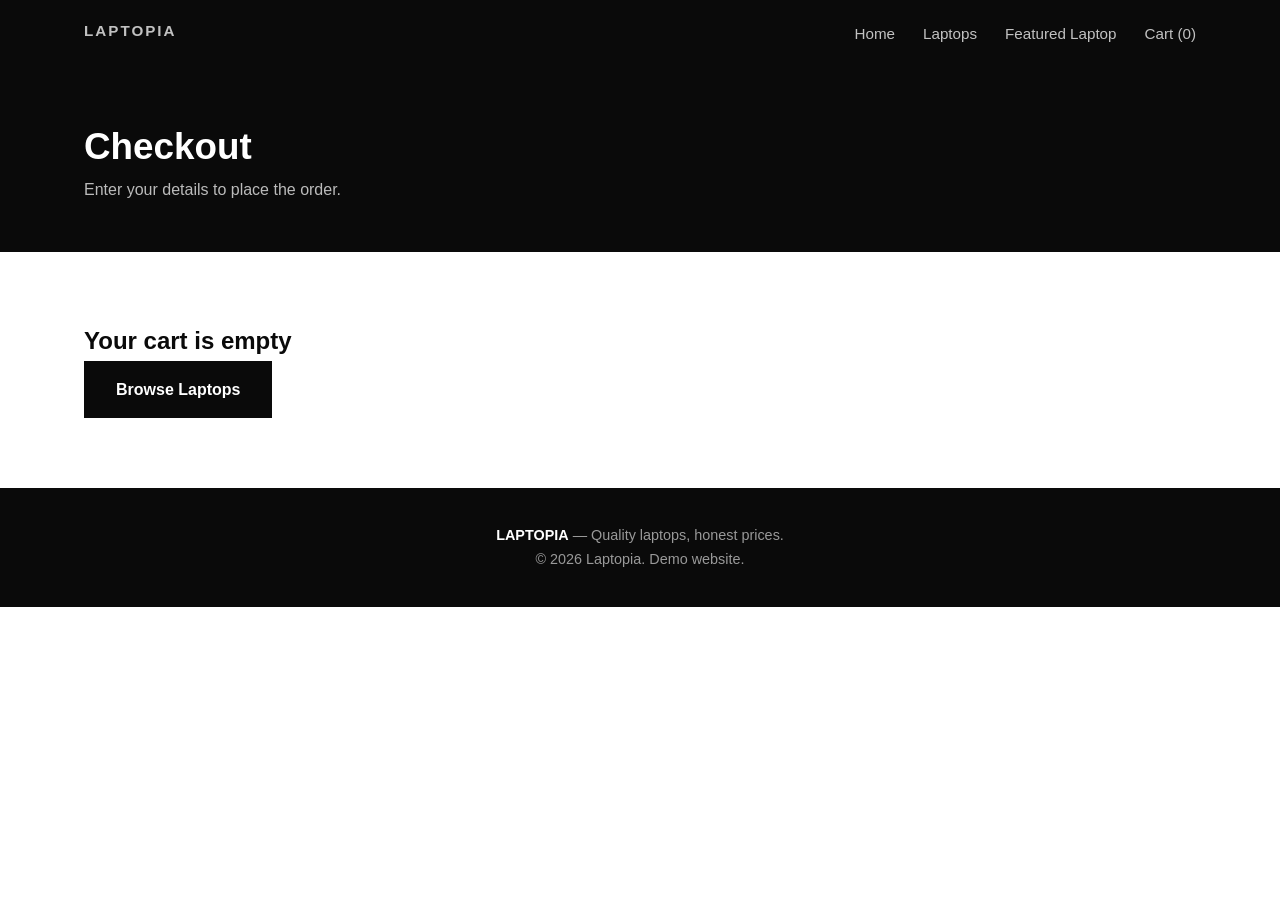
<file: checkout.html>
<!DOCTYPE html>
<html lang="en"><head>




<!-- Google Tag Manager -->
<script>(function(w,d,s,l,i){w[l]=w[l]||[];w[l].push({'gtm.start':
new Date().getTime(),event:'gtm.js'});var f=d.getElementsByTagName(s)[0],
j=d.createElement(s),dl=l!='dataLayer'?'&l='+l:'';j.async=true;j.src=
'https://www.googletagmanager.com/gtm.js?id='+i+dl;f.parentNode.insertBefore(j,f);
})(window,document,'script','dataLayer','GTM-WD82LCK3');</script>
<!-- End Google Tag Manager -->

<meta charset="UTF-8"><meta name="viewport" content="width=device-width, initial-scale=1">
<title>Checkout | Laptopia</title><link rel="stylesheet" href="css/style.css">
<style>
.co{display:grid;grid-template-columns:1.2fr 1fr;gap:48px;align-items:start}
.co label{display:block;font-size:14px;font-weight:600;margin:16px 0 6px}
.co input,.co select,.co textarea{width:100%;padding:12px;border:1px solid #ccc;font:inherit;box-sizing:border-box}
.co .row{display:grid;grid-template-columns:1fr 1fr;gap:16px}
.sum{background:#f3f3f3;border:1px solid #0a0a0a;padding:24px}
.sum .ln{display:flex;justify-content:space-between;gap:12px;padding:12px 0;border-bottom:1px solid #ddd}
.sum .tot{font-weight:800;font-size:20px;border:0}
.sum button.rm{background:none;border:0;color:#b00;cursor:pointer;font:inherit;font-size:13px;padding:0}
.sum img{width:100%;height:auto;display:block;margin-bottom:12px}
@media(max-width:800px){.co{grid-template-columns:1fr}}
</style>
</head><body>

<!-- Google Tag Manager (noscript) -->
<noscript><iframe src="https://www.googletagmanager.com/ns.html?id=GTM-WD82LCK3"
height="0" width="0" style="display:none;visibility:hidden"></iframe></noscript>
<!-- End Google Tag Manager (noscript) -->

<div id="header"></div>
<div class="page-head"><div class="container"><h1>Checkout</h1><p>Enter your details to place the order.</p></div></div>
<section><div class="container">
  <div id="empty" style="display:none"><h2>Your cart is empty</h2><p><a class="btn" href="products.html">Browse Laptops</a></p></div>
  <div class="co" id="co">
    <form id="form" novalidate>
      <h2>Delivery Details</h2>
      <label>Full Name</label><input name="name" required>
      <div class="row"><div><label>Email</label><input name="email" type="email" required></div>
      <div><label>Phone</label><input name="phone" required></div></div>
      <label>Address</label><input name="address" required>
      <div class="row"><div><label>City</label><input name="city" required></div>
      <div><label>Country</label><input name="country" required></div></div>
      <label>Payment Method</label>
      <select name="payment"><option>Cash on Delivery</option><option>Bank Transfer</option><option>Credit Card</option></select>
      <label>Order Note (optional)</label><textarea name="note" rows="3"></textarea>
      <p><button class="btn" type="submit" style="border:0;cursor:pointer;font:inherit;font-weight:700;margin-top:20px">Place Order</button></p>
    </form>
    <div class="sum" id="sum"></div>
  </div>
</div></section>
<div id="footer"></div>
<script src="js/products.js"></script>
<script src="js/cart.js"></script>
<script>
renderLayout("checkout");
function draw(){
  const lines = Cart.lines();
  document.getElementById("co").style.display = lines.length ? "" : "none";
  document.getElementById("empty").style.display = lines.length ? "none" : "";
  document.getElementById("sum").innerHTML = "<h2>Order Summary</h2>" +
    lines.map(l=>`<div><img src="${l.p.image}" alt="" onerror="this.onerror=null;this.src=FALLBACK"></div>
      <div class="ln"><span>${LP.esc(l.p.name)} × ${l.qty}<br><button class="rm" data-id="${l.p.id}">Remove</button></span><span>${LP.fmt(l.p.price*l.qty)}</span></div>`).join("") +
    `<div class="ln"><span>Shipping</span><span>Free</span></div>
     <div class="ln tot"><span>Total</span><span>${LP.fmt(Cart.total())}</span></div>`;
}
draw();

// GA4: begin_checkout (once, only if cart has items)
(function(){
  const lines = Cart.lines();
  if (lines.length) LP.push("begin_checkout", { currency:"USD", value:Cart.total(), items:lines.map(l=>LP.gaItem(l.p,l.qty)) });
})();

document.getElementById("sum").addEventListener("click", function(e){
  const id = e.target.getAttribute && e.target.getAttribute("data-id");
  if (id) { Cart.remove(+id); draw(); }
});

document.getElementById("form").addEventListener("submit", function(e){
  e.preventDefault();
  const f = e.target;
  if (!f.checkValidity()) { f.reportValidity(); return; }
  const lines = Cart.lines();
  if (!lines.length) return;
  const d = Object.fromEntries(new FormData(f).entries());

  // GA4: add_payment_info (no personal data sent)
  LP.push("add_payment_info", { currency:"USD", value:Cart.total(), payment_type:d.payment, items:lines.map(l=>LP.gaItem(l.p,l.qty)) });

  const order = {
    id: "LP-" + Math.floor(10000000 + Math.random()*90000000),
    items: lines.map(l=>LP.gaItem(l.p,l.qty)),
    total: Cart.total(), name: d.name, email: d.email,
    address: d.address, city: d.city, country: d.country, payment: d.payment, tracked: false
  };
  LP.write(LP.OKEY, order);
  Cart.clear();
  setTimeout(function(){ location.href = "confirmation.html"; }, 300);
});
</script>
</body></html>
</file>
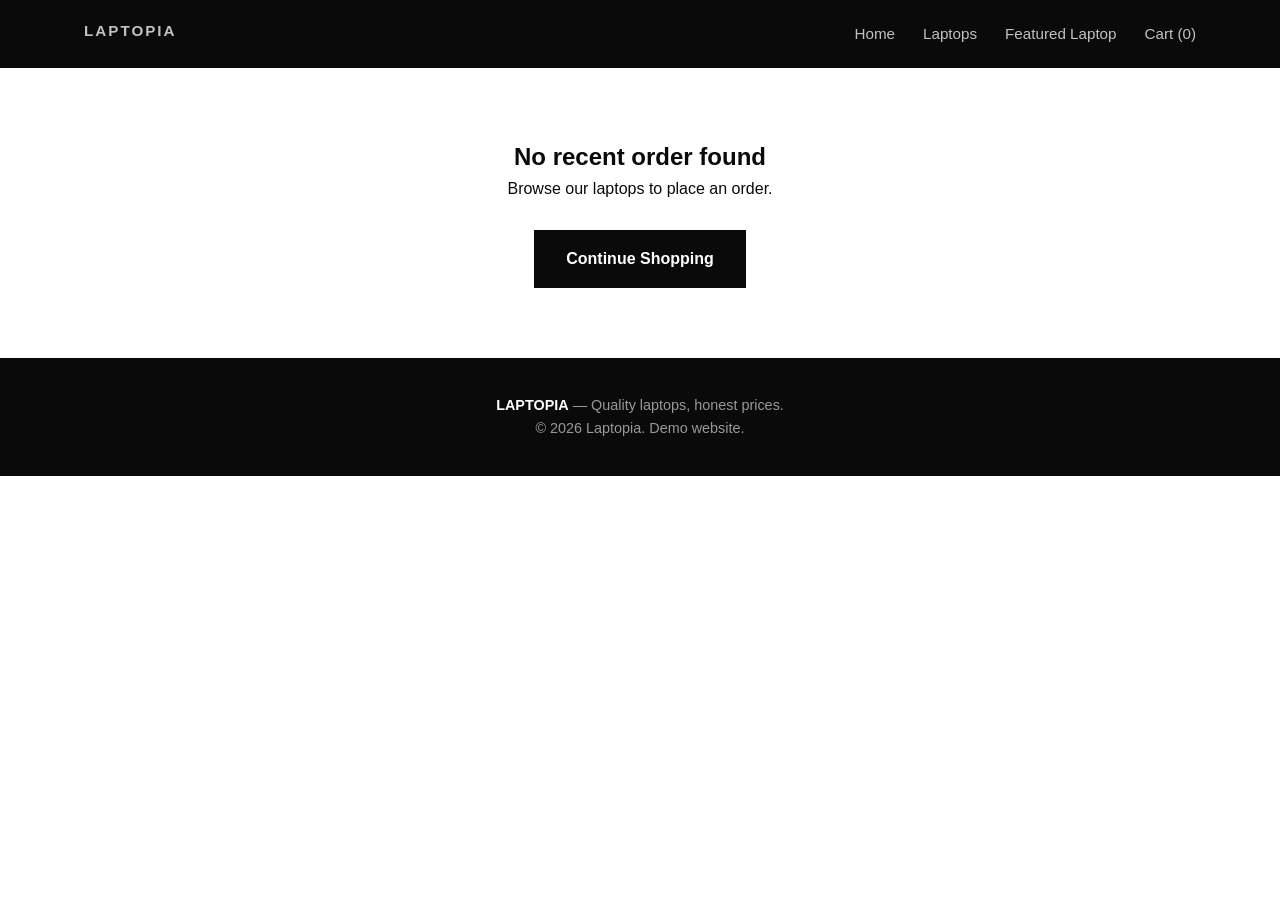
<file: confirmation.html>
<!DOCTYPE html>
<html lang="en"><head>





<!-- Google Tag Manager -->
<script>(function(w,d,s,l,i){w[l]=w[l]||[];w[l].push({'gtm.start':
new Date().getTime(),event:'gtm.js'});var f=d.getElementsByTagName(s)[0],
j=d.createElement(s),dl=l!='dataLayer'?'&l='+l:'';j.async=true;j.src=
'https://www.googletagmanager.com/gtm.js?id='+i+dl;f.parentNode.insertBefore(j,f);
})(window,document,'script','dataLayer','GTM-WD82LCK3');</script>
<!-- End Google Tag Manager -->

<meta charset="UTF-8"><meta name="viewport" content="width=device-width, initial-scale=1">
<title>Order Confirmed | Laptopia</title><link rel="stylesheet" href="css/style.css">
</head><body>

<!-- Google Tag Manager (noscript) -->
<noscript><iframe src="https://www.googletagmanager.com/ns.html?id=GTM-WD82LCK3"
height="0" width="0" style="display:none;visibility:hidden"></iframe></noscript>
<!-- End Google Tag Manager (noscript) -->

<div id="header"></div>
<section><div class="container" style="text-align:center;max-width:720px">
  <div id="msg"></div>
  <p style="margin-top:28px"><a class="btn" href="products.html">Continue Shopping</a></p>
</div></section>
<div id="footer"></div>
<script src="js/products.js"></script>
<script src="js/cart.js"></script>
<script>
renderLayout("confirmation");
const o = LP.read(LP.OKEY, null), box = document.getElementById("msg");
if (!o) {
  box.innerHTML = "<h1>No recent order found</h1><p>Browse our laptops to place an order.</p>";
} else {
  box.innerHTML = `<h1>Order Confirmed!</h1>
    <p>Thank you, ${LP.esc(o.name)}. A confirmation will be sent to ${LP.esc(o.email)}.</p>
    <div style="border:1px solid #ddd;padding:24px;text-align:left;line-height:1.9">
      <b>Order number:</b> ${LP.esc(o.id)}<br>
      <b>Items:</b> ${o.items.map(i=>LP.esc(i.item_name)+" × "+i.quantity).join(", ")}<br>
      <b>Total:</b> ${LP.fmt(o.total)} (${LP.esc(o.payment)})<br>
      <b>Deliver to:</b> ${LP.esc(o.address)}, ${LP.esc(o.city)}, ${LP.esc(o.country)}
    </div>`;
  // GA4: purchase — fires once per order, no personal data sent
  if (!o.tracked) {
    LP.push("purchase", { transaction_id:o.id, currency:"USD", value:o.total, shipping:0, items:o.items });
    o.tracked = true;
    LP.write(LP.OKEY, o);
  }
}
</script>
</body></html>
</file>
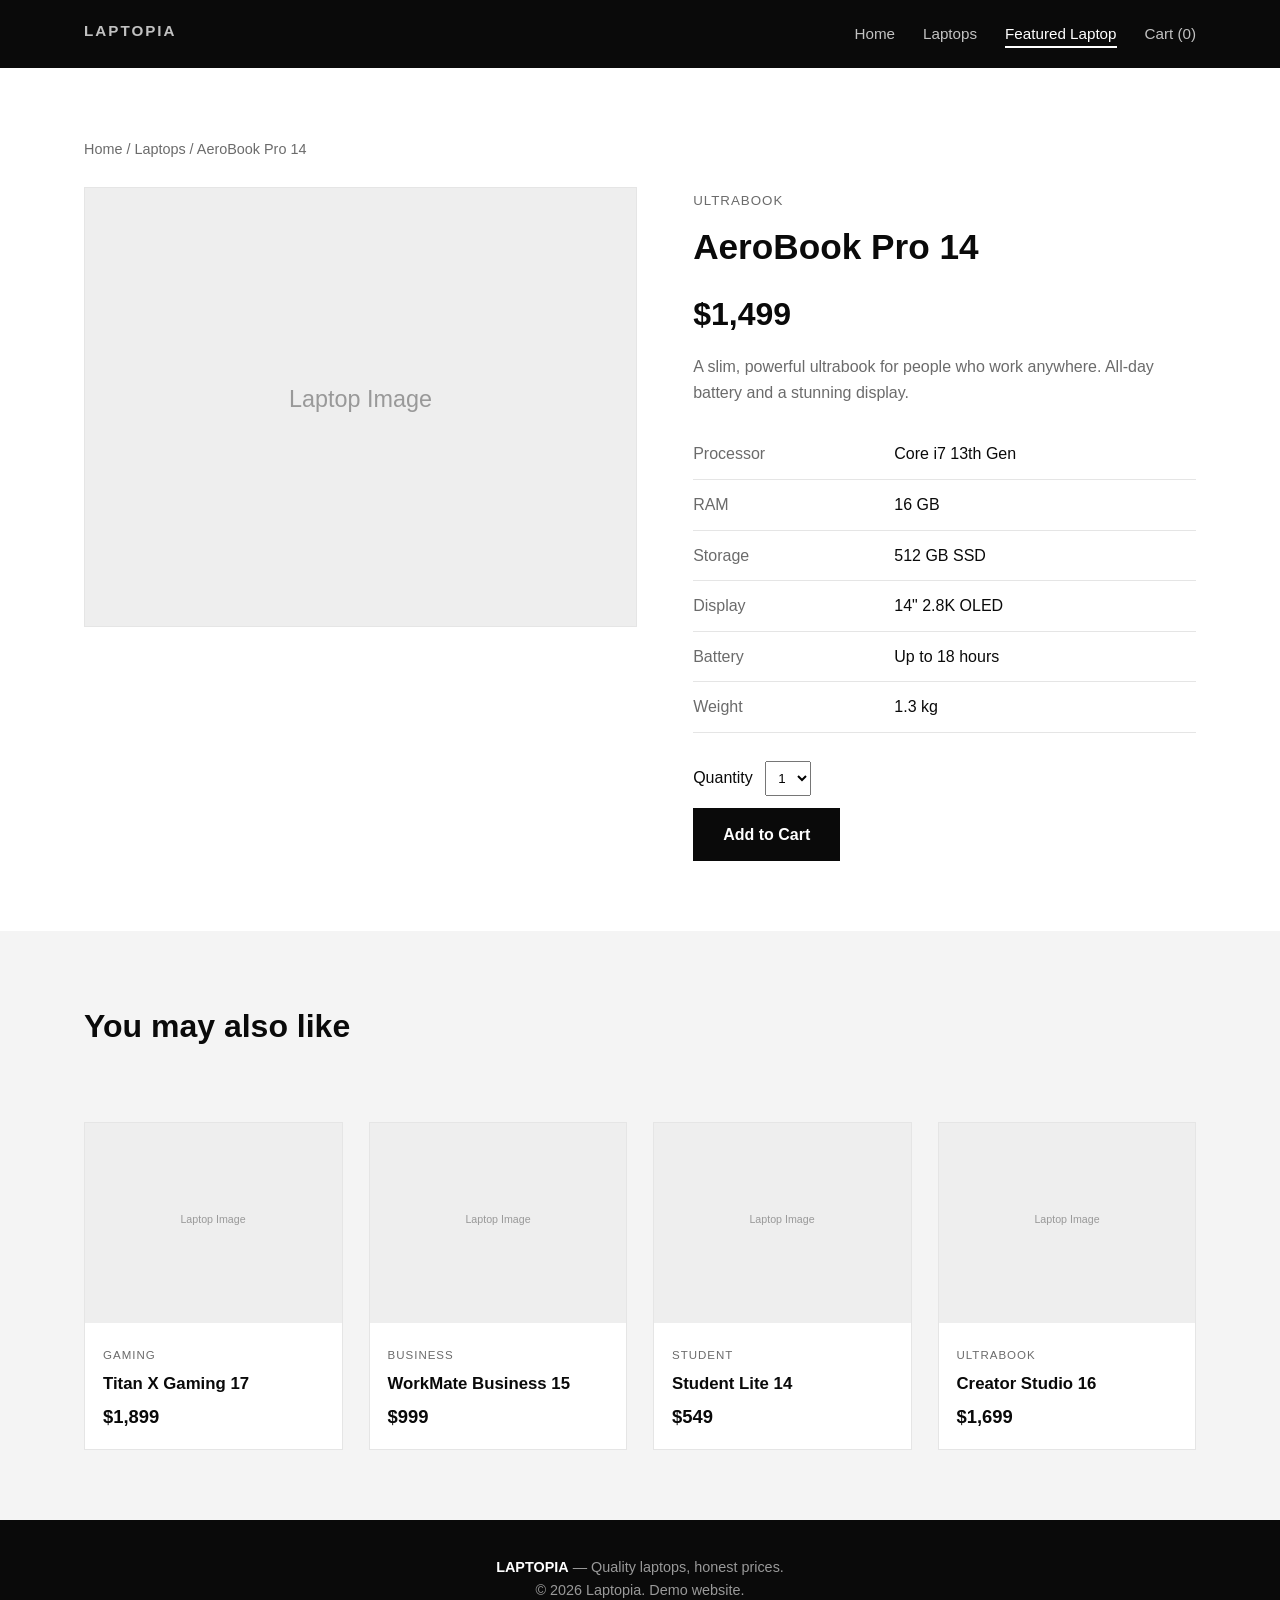
<file: product.html>
<!DOCTYPE html>
<html lang="en"><head>




<!-- Google Tag Manager -->
<script>(function(w,d,s,l,i){w[l]=w[l]||[];w[l].push({'gtm.start':
new Date().getTime(),event:'gtm.js'});var f=d.getElementsByTagName(s)[0],
j=d.createElement(s),dl=l!='dataLayer'?'&l='+l:'';j.async=true;j.src=
'https://www.googletagmanager.com/gtm.js?id='+i+dl;f.parentNode.insertBefore(j,f);
})(window,document,'script','dataLayer','GTM-WD82LCK3');</script>
<!-- End Google Tag Manager -->

<meta charset="UTF-8"><meta name="viewport" content="width=device-width, initial-scale=1">
<title>Laptop | Laptopia</title><link rel="stylesheet" href="css/style.css">
</head><body>

<!-- Google Tag Manager (noscript) -->
<noscript><iframe src="https://www.googletagmanager.com/ns.html?id=GTM-WD82LCK3"
height="0" width="0" style="display:none;visibility:hidden"></iframe></noscript>
<!-- End Google Tag Manager (noscript) -->

<div id="header"></div>
<section><div class="container">
  <div class="crumbs" id="crumbs"></div>
  <div class="product" id="product"></div>
</div></section>
<section class="alt"><div class="container">
  <h2 class="title">You may also like</h2><p class="sub">&nbsp;</p>
  <div class="grid" id="related"></div>
</div></section>
<div id="footer"></div>
<script src="js/products.js"></script>
<script src="js/cart.js"></script>
<script>
renderLayout("product");
const id = +new URLSearchParams(location.search).get("id") || 1;
const p = PRODUCTS.find(x=>x.id===id) || PRODUCTS[0];
document.title = p.name + " | Laptopia";
document.getElementById("crumbs").innerHTML = `<a href="index.html">Home</a> / <a href="products.html">Laptops</a> / ${p.name}`;
document.getElementById("product").innerHTML = `
  <img class="main-img" src="${p.image}" alt="${p.name}" onerror="this.onerror=null;this.src=FALLBACK">
  <div>
    <small style="color:#6b6b6b;text-transform:uppercase;letter-spacing:1px">${p.category}</small>
    <h1>${p.name}</h1>
    <div class="price">${money(p.price)}</div>
    <p class="desc">${p.desc}</p>
    <table class="specs">${Object.entries(p.specs).map(([k,v])=>`<tr><td>${k}</td><td>${v}</td></tr>`).join("")}</table>
    <p style="margin:20px 0 12px"><label>Quantity <select id="qty" style="padding:8px;margin-left:8px">
      ${[1,2,3,4,5].map(n=>`<option>${n}</option>`).join("")}</select></label></p>
    <button class="btn" id="addBtn" style="border:0;cursor:pointer;font:inherit;font-weight:700">Add to Cart</button>
  </div>`;
document.getElementById("related").innerHTML = PRODUCTS.filter(x=>x.id!==p.id).slice(0,4).map(cardHTML).join("");

document.getElementById("addBtn").addEventListener("click", function(){
  Cart.add(p.id, document.getElementById("qty").value);
});

// GA4: view_item
LP.push("view_item", { currency: "USD", value: p.price, items: [LP.gaItem(p, 1)] });
</script>
</body></html>
</file>
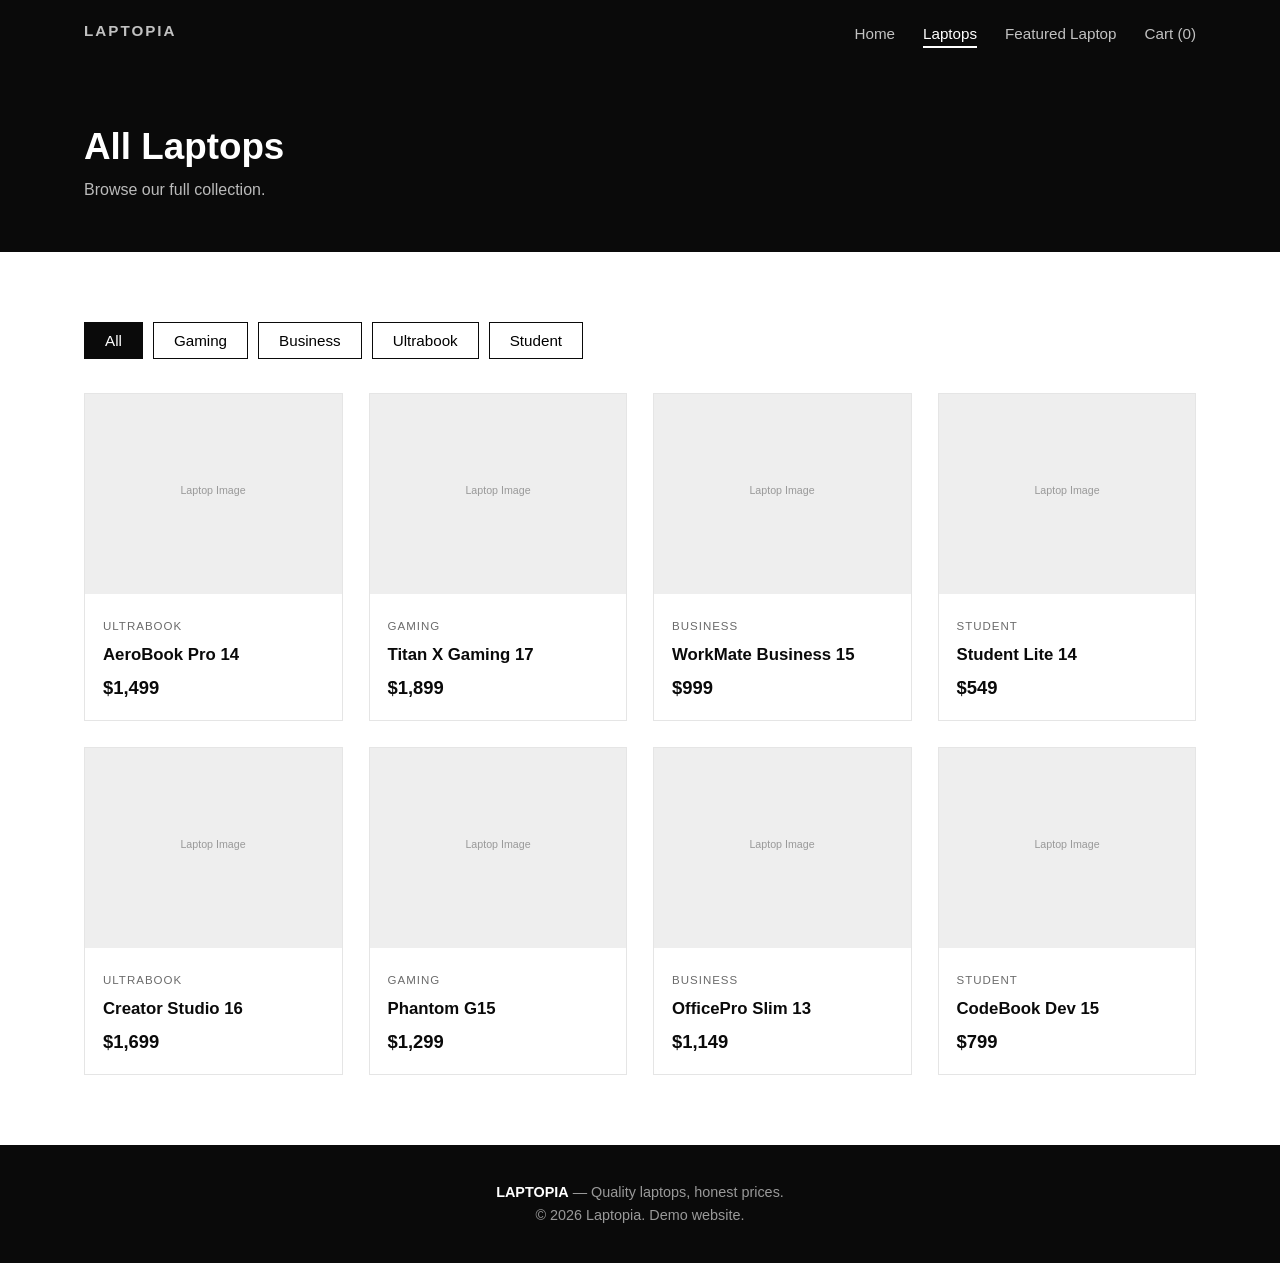
<file: products.html>
<!DOCTYPE html>
<html lang="en"><head>




<!-- Google Tag Manager -->
<script>(function(w,d,s,l,i){w[l]=w[l]||[];w[l].push({'gtm.start':
new Date().getTime(),event:'gtm.js'});var f=d.getElementsByTagName(s)[0],
j=d.createElement(s),dl=l!='dataLayer'?'&l='+l:'';j.async=true;j.src=
'https://www.googletagmanager.com/gtm.js?id='+i+dl;f.parentNode.insertBefore(j,f);
})(window,document,'script','dataLayer','GTM-WD82LCK3');</script>
<!-- End Google Tag Manager -->

<meta charset="UTF-8"><meta name="viewport" content="width=device-width, initial-scale=1">
<title>All Laptops | Laptopia</title><link rel="stylesheet" href="css/style.css">
</head><body>

<!-- Google Tag Manager (noscript) -->
<noscript><iframe src="https://www.googletagmanager.com/ns.html?id=GTM-WD82LCK3"
height="0" width="0" style="display:none;visibility:hidden"></iframe></noscript>
<!-- End Google Tag Manager (noscript) -->

<div id="header"></div>
<div class="page-head"><div class="container"><h1>All Laptops</h1><p>Browse our full collection.</p></div></div>
<section><div class="container">
  <div class="filters" id="filters"></div>
  <div class="grid" id="list"></div>
</div></section>
<div id="footer"></div>
<script src="js/products.js"></script>
<script src="js/cart.js"></script>
<script>
renderLayout("products");
let current = new URLSearchParams(location.search).get("cat") || "All";
function draw(){
  document.getElementById("filters").innerHTML = ["All",...CATEGORIES].map(c=>`<button class="${c===current?"on":""}" onclick="current='${c}';draw()">${c}</button>`).join("");
  const items = current==="All" ? PRODUCTS : PRODUCTS.filter(p=>p.category===current);
  document.getElementById("list").innerHTML = items.map(cardHTML).join("");
}
draw();
</script>
</body></html>
</file>
<file: css/style.css>
:root{--black:#0a0a0a;--white:#fff;--gray:#f4f4f4;--mid:#6b6b6b;--line:#e5e5e5}
*{box-sizing:border-box;margin:0;padding:0}
body{font-family:Inter,Segoe UI,Arial,sans-serif;color:var(--black);background:var(--white);line-height:1.6}
a{color:inherit;text-decoration:none}
img{max-width:100%;display:block}
.container{max-width:1160px;margin:0 auto;padding:0 24px}

/* Header */
header{position:sticky;top:0;background:var(--black);color:var(--white);z-index:10}
.nav{display:flex;align-items:center;justify-content:space-between;height:68px}
.logo{font-weight:800;font-size:1.3rem;letter-spacing:2px}
.nav ul{list-style:none;display:flex;gap:28px}
.nav a{font-size:.95rem;opacity:.75;padding-bottom:4px;border-bottom:2px solid transparent}
.nav a:hover,.nav a.active{opacity:1;border-color:var(--white)}

/* Buttons */
.btn{display:inline-block;padding:14px 30px;background:var(--black);color:var(--white);border:2px solid var(--black);font-weight:600;cursor:pointer;font-size:1rem;transition:.2s}
.btn:hover{background:var(--white);color:var(--black)}
.btn.light{background:var(--white);color:var(--black);border-color:var(--white)}
.btn.light:hover{background:transparent;color:var(--white)}

/* Hero */
.hero{background:var(--black);color:var(--white)}
.hero .container{display:grid;grid-template-columns:1fr 1fr;gap:40px;align-items:center;padding-top:70px;padding-bottom:70px}
.hero h1{font-size:3rem;line-height:1.15;margin-bottom:18px}
.hero p{color:#bbb;margin-bottom:28px;max-width:460px}
.hero img{width:100%;height:380px;object-fit:cover;filter:grayscale(1)}

/* Sections */
section{padding:70px 0}
.alt{background:var(--gray)}
h2.title{font-size:2rem;margin-bottom:8px}
.sub{color:var(--mid);margin-bottom:36px}
.grid{display:grid;grid-template-columns:repeat(auto-fill,minmax(250px,1fr));gap:26px}
.cats{display:grid;grid-template-columns:repeat(4,1fr);gap:20px}
.cat{border:1px solid var(--line);padding:34px 20px;text-align:center;font-weight:600;background:var(--white);transition:.2s}
.cat:hover{background:var(--black);color:var(--white)}
.features{display:grid;grid-template-columns:repeat(3,1fr);gap:30px;text-align:center}
.features h3{margin-bottom:6px}.features p{color:var(--mid)}

/* Product card */
.card{border:1px solid var(--line);background:var(--white);transition:.2s;display:block}
.card:hover{border-color:var(--black);transform:translateY(-4px)}
.card img{height:200px;width:100%;object-fit:cover;background:var(--gray)}
.card .info{padding:18px}
.card small{color:var(--mid);text-transform:uppercase;letter-spacing:1px;font-size:.72rem}
.card h3{font-size:1.05rem;margin:4px 0}
.price{font-weight:800;font-size:1.15rem}

/* Page heading + filter */
.page-head{background:var(--black);color:var(--white);padding:50px 0}
.page-head h1{font-size:2.3rem}.page-head p{color:#bbb}
.filters{display:flex;gap:10px;flex-wrap:wrap;margin-bottom:34px}
.filters button{padding:9px 20px;border:1px solid var(--black);background:var(--white);cursor:pointer;font-size:.95rem}
.filters button.on,.filters button:hover{background:var(--black);color:var(--white)}

/* Single product */
.crumbs{color:var(--mid);font-size:.9rem;margin-bottom:26px}
.product{display:grid;grid-template-columns:1.1fr 1fr;gap:56px;align-items:start}
.product .main-img{width:100%;height:440px;object-fit:cover;background:var(--gray);border:1px solid var(--line)}
.product h1{font-size:2.2rem;margin:6px 0 10px}
.product .price{font-size:2rem;margin:14px 0}
.product p.desc{color:var(--mid);margin-bottom:24px}
.specs{width:100%;border-collapse:collapse;margin-bottom:28px}
.specs td{padding:12px 0;border-bottom:1px solid var(--line)}
.specs td:first-child{color:var(--mid);width:40%}

/* Footer */
footer{background:var(--black);color:#999;padding:36px 0;text-align:center;font-size:.9rem}
footer b{color:var(--white)}

@media(max-width:800px){
 .hero .container,.product{grid-template-columns:1fr}
 .hero h1{font-size:2.2rem}.cats{grid-template-columns:repeat(2,1fr)}.features{grid-template-columns:1fr}
 .nav ul{gap:16px}
}

/* Cart / Checkout / Confirmation */
.qty-row{margin-bottom:18px;display:flex;align-items:center;gap:12px}
.qty-row select{padding:10px 14px;border:1px solid var(--black);background:var(--white);font-size:1rem}
.checkout{display:grid;grid-template-columns:1.3fr 1fr;gap:48px;align-items:start}
.checkout h2{margin-bottom:18px;font-size:1.4rem}
.field{margin-bottom:16px}
.field label{display:block;font-size:.88rem;font-weight:600;margin-bottom:6px}
.field input,.field select,.field textarea{width:100%;padding:12px;border:1px solid #bbb;font-size:1rem;font-family:inherit;background:var(--white)}
.field input:focus,.field select:focus,.field textarea:focus{outline:2px solid var(--black);border-color:var(--black)}
.row2{display:grid;grid-template-columns:1fr 1fr;gap:16px}
.summary{border:1px solid var(--black);padding:26px;background:var(--gray)}
.summary img{height:160px;width:100%;object-fit:cover;margin-bottom:16px}
.summary .line{display:flex;justify-content:space-between;padding:10px 0;border-bottom:1px solid var(--line)}
.summary .total{font-weight:800;font-size:1.2rem;border-bottom:none}
.confirm{max-width:640px;margin:0 auto;text-align:center}
.tick{width:72px;height:72px;border-radius:50%;background:var(--black);color:var(--white);font-size:2.2rem;line-height:72px;margin:0 auto 22px}
.confirm .box{border:1px solid var(--line);padding:24px;margin:28px 0;text-align:left}
@media(max-width:800px){.checkout{grid-template-columns:1fr}.row2{grid-template-columns:1fr}}
</file>
